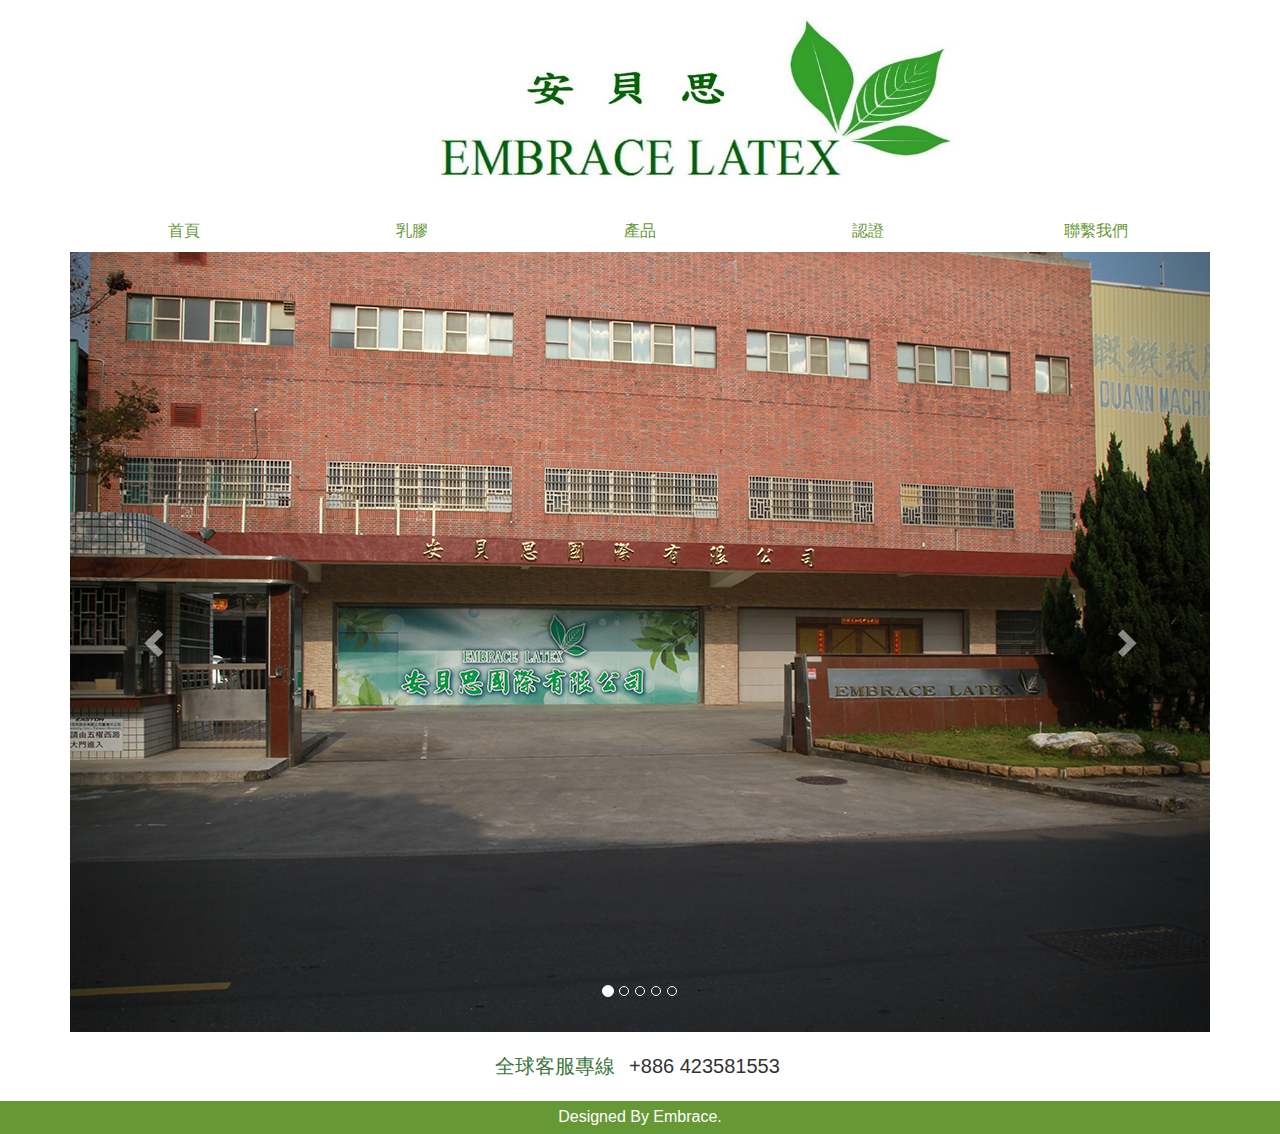
<file: index.html>
<!DOCTYPE html>
<html lang="zh-Hant-TW">
<head>
  <meta charset="utf-8">
  <meta http-equiv="X-UA-Compatible" content="IE=edge">
  <meta name="viewport" content="width=device-width, initial-scale=1">
  <meta keyword="Embrace Latex 安貝思">
  <meta description="Embrace Latex 安貝思">
  <meta author="趙承瑋 Piece Chao">
  <title>安貝思</title>
  <link href="css/bootstrap.min.css" rel="stylesheet">
  <!--[if lt IE 9]>
    <script src="https://oss.maxcdn.com/html5shiv/3.7.2/html5shiv.min.js"></script>
    <script src="https://oss.maxcdn.com/respond/1.4.2/respond.min.js"></script>
  <![endif]-->
	<link rel="stylesheet" href="css/bootstrap.css">
	<link rel="stylesheet" href="css/bootstrap-theme.min.css">
	<link rel="stylesheet" href="css/app.css">
</head>
<body>
<main class="main">
<div class="container" id="container">

<div class="visible-xs" style="padding: 30px;"></div>
  <div class="col-xs-12 text-center hidden-xs">
    <img class="" src="images/logo.jpg" alt="" style="width:50%; height:50%; position:inherit; left:55px;">
  </div>
  <div class="clearfix"></div>

  <nav class="navbar navbar-default navbar-fixed-top visible-xs">
    <div class="container-fluid">
      <!-- Brand and toggle get grouped for better mobile display -->
      <div class="navbar-header text-center">
        <button type="button" class="navbar-toggle collapsed" data-toggle="collapse" data-target="#bs-example-navbar-collapse-1" style="float:left; margin: 15px 8px;">
          <span class="sr-only">Toggle navigation</span>
          <span class="icon-bar"></span>
          <span class="icon-bar"></span>
          <span class="icon-bar"></span>
        </button>
        <a class="navbar-brand" href="" class="navs" style="width:60%; padding:0; margin:auto;">
          <img src="images/logo.png" style="width:150px; float:right;">
        </a>
      </div>

      <!-- Collect the nav links, forms, and other content for toggling -->
      <div class="collapse navbar-collapse" id="bs-example-navbar-collapse-1">
        <ul class="nav navbar-nav">
          <li><a href="index.html" class="nav-color navs">首頁</a></li>
          <li><a href="emulsion.html" class="nav-color navs" >乳膠</a></li>
          <li><a href="products.html" class="nav-color navs" >產品</a></li>
          <li><a href="authen.html" class="nav-color navs" >認證</a></li>
          <li><a href="contact.html" class="nav-color navs" >聯繫我們</a></li>
        </ul>
      </div><!-- /.navbar-collapse -->
    </div><!-- /.container-fluid -->
  </nav>

  <nav class="hidden-xs">
    <ul class="nav nav-justified">
      <li><a href="index.html" class="nav-color">首頁</a></li>
      <li><a href="emulsion.html" class="nav-color" >乳膠</a></li>
      <li><a href="products.html" class="nav-color" >產品</a></li>
      <li><a href="authen.html" class="nav-color" >認證</a></li>
      <li><a href="contact.html" class="nav-color" >聯繫我們</a></li>
    </ul>
  </nav>

<div id="carousel-example-generic" class="carousel slide" data-ride="carousel">
  <!-- Indicators -->
  <ol class="carousel-indicators">
    <li data-target="#carousel-example-generic" data-slide-to="0" class="active"></li>
    <li data-target="#carousel-example-generic" data-slide-to="1"></li>
    <li data-target="#carousel-example-generic" data-slide-to="2"></li>
    <li data-target="#carousel-example-generic" data-slide-to="3"></li>
    <li data-target="#carousel-example-generic" data-slide-to="4"></li>
  </ol>

  <!-- Wrapper for slides -->
  <div class="carousel-inner" role="listbox">
    <div class="item active">
      <img src="images/index_1.jpg" alt="">
      <div class="carousel-caption">
      </div>
    </div>
    <div class="item">
      <img src="images/index_2.jpg" alt="">
      <div class="carousel-caption">
      </div>
    </div>
    <div class="item">
      <img src="images/index_3.jpg" alt="">
      <div class="carousel-caption">
      </div>
    </div>
    <div class="item">
      <img src="images/index_4.jpg" alt="">
      <div class="carousel-caption">
      </div>
    </div>
    <div class="item">
      <img src="images/index_5.jpg" alt="">
      <div class="carousel-caption">
      </div>
    </div>
  </div>

  <!-- Controls -->
  <a class="left carousel-control" href="#carousel-example-generic" role="button" data-slide="prev">
    <span class="glyphicon glyphicon-chevron-left" aria-hidden="true"></span>
    <span class="sr-only">Previous</span>
  </a>
  <a class="right carousel-control" href="#carousel-example-generic" role="button" data-slide="next">
    <span class="glyphicon glyphicon-chevron-right" aria-hidden="true"></span>
    <span class="sr-only">Next</span>
  </a>
</div>

<section class="text-center" style="margin:20px 0;">
	<ul class="list-inline">
		<li><p class="text-success" style="margin: 0; font-size: 20px;">全球客服專線</p></li>
		<li><p style="margin: 0; font-size: 20px;">+886 423581553</p></li>
	</ul>
</section>

</main>
</div>
<footer>
	<p class="text-center" style="color:white; margin:5px 0;" >Designed By Embrace.</p>
</footer>
<script src="js/jquery.min.js"></script>
<!-- Add mousewheel plugin (this is optional) -->
<script type="text/javascript" src="js/jquery.mousewheel-3.0.6.pack.js"></script>

<!-- Add fancyBox -->
<link rel="stylesheet" href="css/jquery.fancybox.css?v=2.1.5" type="text/css" media="screen" />
<script type="text/javascript" src="js/jquery.fancybox.pack.js?v=2.1.5"></script>

<!-- Optionally add helpers - button, thumbnail and/or media -->
<link rel="stylesheet" href="css/jquery.fancybox-buttons.css?v=1.0.5" type="text/css" media="screen" />
<script type="text/javascript" src="js/jquery.fancybox-buttons.js?v=1.0.5"></script>
<script type="text/javascript" src="js/jquery.fancybox-media.js?v=1.0.6"></script>

<link rel="stylesheet" href="css/jquery.fancybox-thumbs.css?v=1.0.7" type="text/css" media="screen" />
<script type="text/javascript" src="js/jquery.fancybox-thumbs.js?v=1.0.7"></script>
<script src="js/bootstrap.min.js"></script>
<!-- 讓網頁無內容也可以知道最大高度 -->
<script type="text/javascript">
document.getElementById('container').style.minHeight=window.innerHeight+"px";
</script>
</body>
</html>
</file>
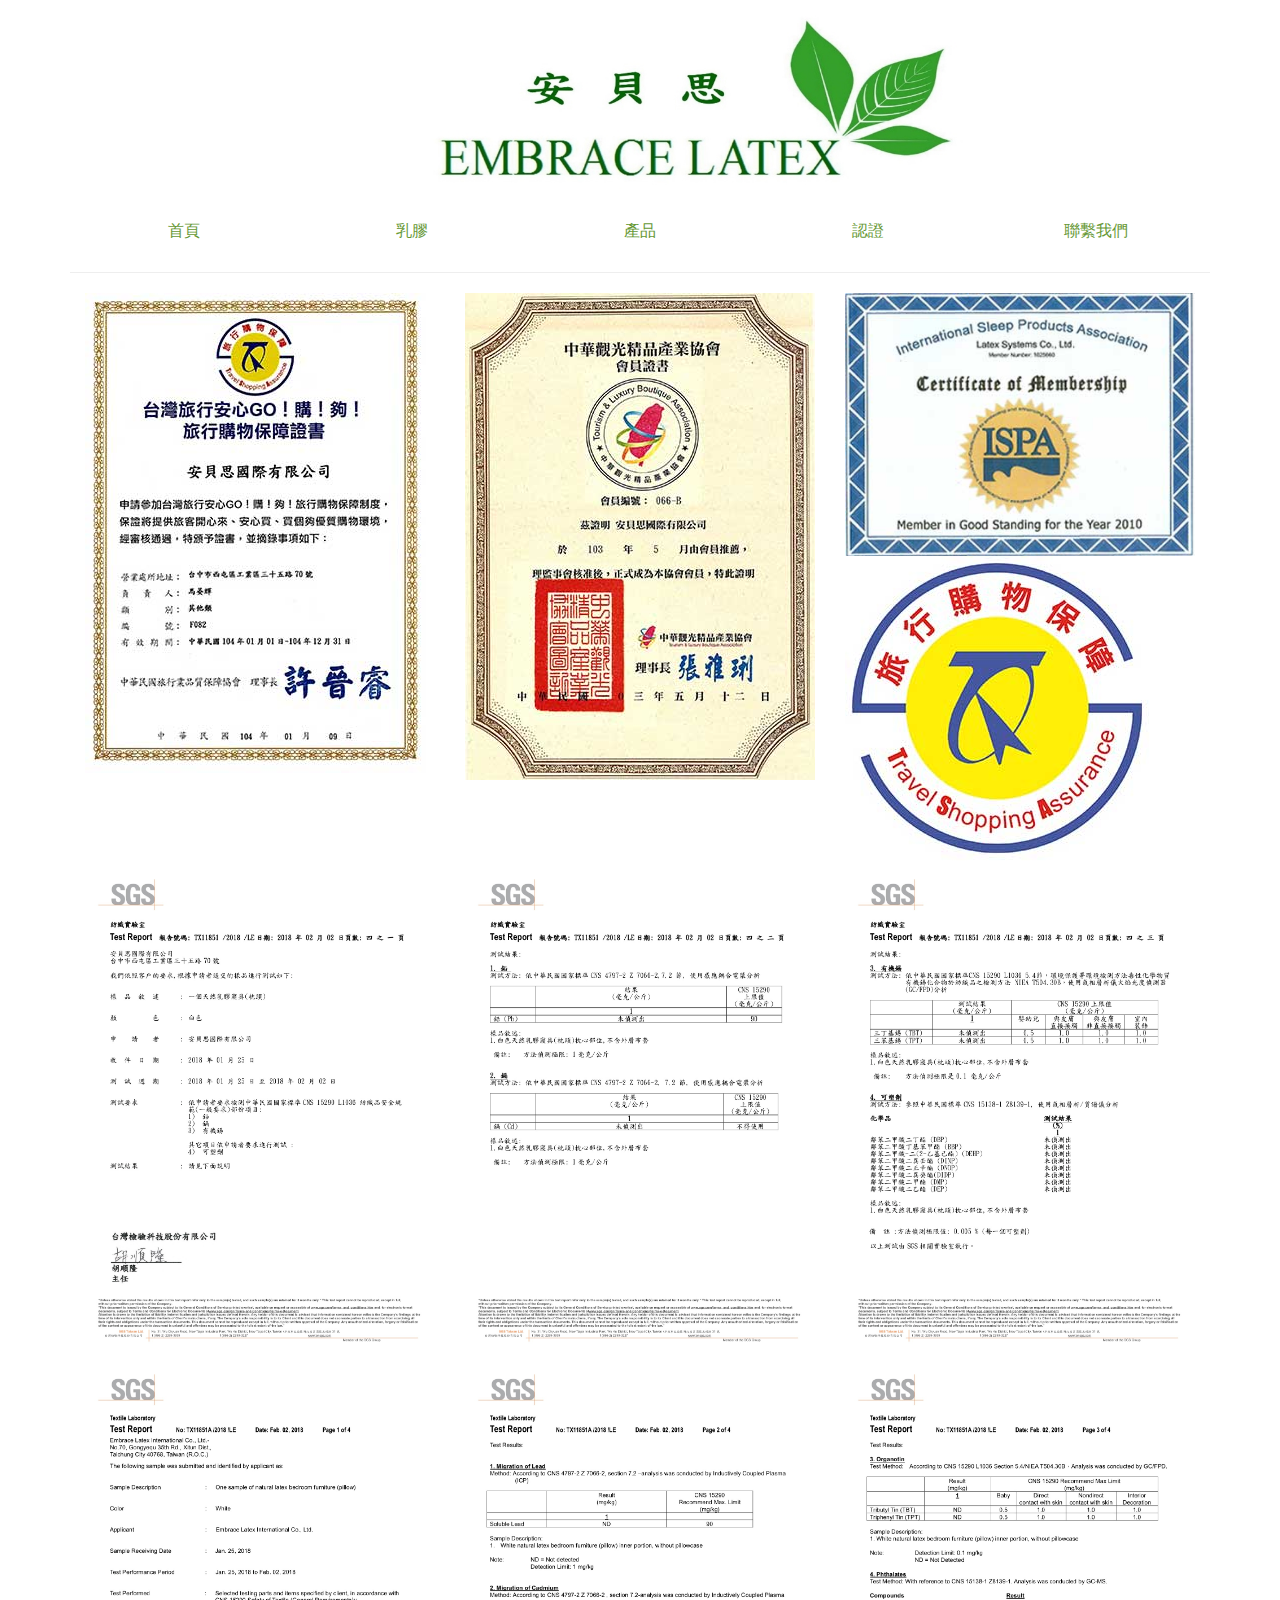
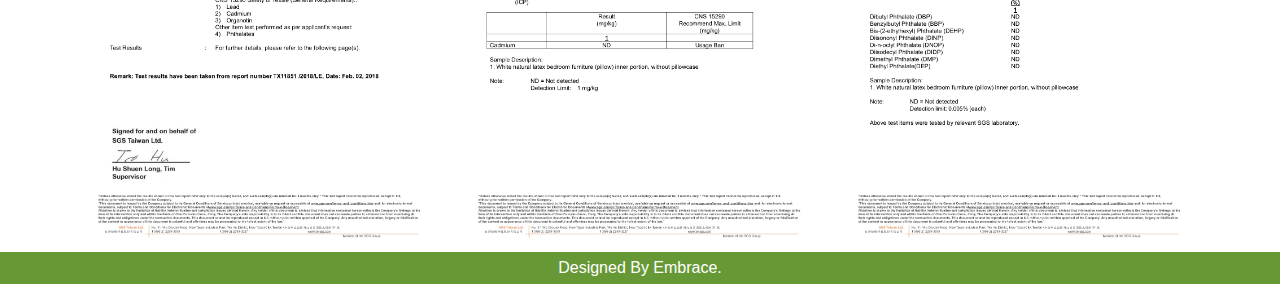
<file: authen.html>
<!DOCTYPE html>
<html lang="zh-Hant-TW">
<head>
  <meta charset="utf-8">
  <meta http-equiv="X-UA-Compatible" content="IE=edge">
  <meta name="viewport" content="width=device-width, initial-scale=1">
  <meta keyword="Embrace Latex 安貝思">
  <meta description="Embrace Latex 安貝思">
  <meta author="趙承瑋 Piece Chao">
  <title>認證 - 安貝思</title>
  <link href="css/bootstrap.min.css" rel="stylesheet">
  <!--[if lt IE 9]>
    <script src="https://oss.maxcdn.com/html5shiv/3.7.2/html5shiv.min.js"></script>
    <script src="https://oss.maxcdn.com/respond/1.4.2/respond.min.js"></script>
  <![endif]-->
	<link rel="stylesheet" href="css/bootstrap.css">
	<link rel="stylesheet" href="css/bootstrap-theme.min.css">
	<link rel="stylesheet" href="css/app.css">
</head>
<body>
<main class="main">
<div class="container">

<div class="visible-xs" style="padding: 30px;"></div>
	<div class="col-xs-12 text-center hidden-xs">
  	<img class="" src="images/logo.jpg" alt="" style="width:50%; height:50%; position:inherit; left:55px;">
	</div>
	<div class="clearfix"></div>

	<nav class="navbar navbar-default navbar-fixed-top visible-xs">
	  <div class="container-fluid">
	    <!-- Brand and toggle get grouped for better mobile display -->
	    <div class="navbar-header text-center">
	      <button type="button" class="navbar-toggle collapsed" data-toggle="collapse" data-target="#bs-example-navbar-collapse-1" style="float:left; margin: 15px 8px;">
	        <span class="sr-only">Toggle navigation</span>
	        <span class="icon-bar"></span>
	        <span class="icon-bar"></span>
	        <span class="icon-bar"></span>
	      </button>
	      <a class="navbar-brand" href="" class="navs" style="width:60%; padding:0; margin:auto;">
		      <img src="images/logo.png" style="width:150px; float:right;">
	      </a>
	    </div>

	    <!-- Collect the nav links, forms, and other content for toggling -->
	    <div class="collapse navbar-collapse" id="bs-example-navbar-collapse-1">
	      <ul class="nav navbar-nav">
	        <li><a href="index.html" class="nav-color navs">首頁</a></li>
			<li><a href="emulsion.html" class="nav-color navs" >乳膠</a></li>
			<li><a href="products.html" class="nav-color navs" >產品</a></li>
			<li><a href="authen.html" class="nav-color navs" >認證</a></li>
			<li><a href="contact.html" class="nav-color navs" >聯繫我們</a></li>
	      </ul>
	    </div><!-- /.navbar-collapse -->
	  </div><!-- /.container-fluid -->
	</nav>

	<nav class="hidden-xs">
		<ul class="nav nav-justified">
			<li><a href="index.html" class="nav-color">首頁</a></li>
			<li><a href="emulsion.html" class="nav-color" >乳膠</a></li>
			<li><a href="products.html" class="nav-color" >產品</a></li>
			<li><a href="authen.html" class="nav-color" >認證</a></li>
			<li><a href="contact.html" class="nav-color" >聯繫我們</a></li>
		</ul>
	</nav>

<section style="margin:20px 0;" class="text-center">
	<hr>
	<!-- <div class="col-xs-12 col-sm-6 col-md-4"><img src="images/auth01.jpg" alt="" class="img-responsive"></div>
	<div class="col-xs-12 col-sm-6 col-md-4"><img src="images/auth02.jpg" alt="" class="img-responsive"></div>
	<div class="visible-sm clearfix"></div><br class="visible-sm">
	<div class="col-xs-12 col-sm-6 col-md-4"><img src="images/auth03.jpg" alt="" class="img-responsive"></div>
	<div class="visible-md clearfix"></div><br class="visible-md">
	<div class="col-xs-12 col-sm-6 col-md-4"><img src="images/auth04.jpg" alt="" class="img-responsive"></div>
	<div class="visible-sm clearfix"></div><br class="visible-sm">
	<div class="col-xs-12 col-sm-6 col-md-4"><img src="images/auth05.jpg" alt="" class="img-responsive"></div>
	<div class="col-xs-12 col-sm-6 col-md-4"><img src="images/auth06.jpg" alt="" class="img-responsive"></div>
	<div class="visible-md clearfix"></div><br class="visible-md"> -->
	<div class="col-xs-12 col-sm-6 col-md-4 hidden-xs"><img src="images/auth01.jpg" alt="" class="img-responsive"></div>
	<div class="col-xs-12 col-sm-6 col-md-4 hidden-xs"><img src="images/auth04.jpg" alt="" class="img-responsive"></div>
	<div class="col-xs-12 col-sm-6 col-md-4 hidden-xs"><img src="images/auth05.jpg" alt="" class="img-responsive"></div>
	<div class="visible-sm clearfix"></div><br class="visible-sm">
	<div class="col-xs-12 col-sm-6 col-md-4 hidden-xs"><img src="images/auth06.jpg" alt="" class="img-responsive"></div>
	<div class="visible-md clearfix"></div><br class="visible-md">

	<div class="col-xs-12 col-sm-6 col-md-4 visible-xs"><img src="images/auth01.jpg" alt="" class="img-responsive" style="width: 100%"></div>
	<div class="col-xs-12 col-sm-6 col-md-4 visible-xs"><img src="images/auth04.jpg" alt="" class="img-responsive" style="width: 100%"></div>
	<div class="col-xs-12 col-sm-6 col-md-4 visible-xs"><img src="images/auth05.jpg" alt="" class="img-responsive" style="width: 100%"></div>
	<div class="col-xs-12 col-sm-6 col-md-4 visible-xs"><img src="images/auth06.jpg" alt="" class="img-responsive" style="width: 100%"></div>
	
	<div class="col-xs-12 col-sm-6 col-md-4"><img src="images/authen1.jpg" alt="" class="img-responsive"></div>
	<div class="col-xs-12 col-sm-6 col-md-4"><img src="images/authen2.jpg" alt="" class="img-responsive"></div>
	<div class="col-xs-12 col-sm-6 col-md-4"><img src="images/authen3.jpg" alt="" class="img-responsive"></div>
	<div class="col-xs-12 col-sm-6 col-md-4"><img src="images/authen4.jpg" alt="" class="img-responsive"></div>
	<div class="col-xs-12 col-sm-6 col-md-4"><img src="images/authen5.jpg" alt="" class="img-responsive"></div>
	<div class="col-xs-12 col-sm-6 col-md-4"><img src="images/authen6.jpg" alt="" class="img-responsive"></div>
</section>

</main>
</div>
<footer>
	<p class="text-center" style="color:white; margin:5px 0;" >Designed By Embrace.</p>
</footer>
<script src="js/jquery.min.js"></script>
<!-- Add mousewheel plugin (this is optional) -->
<script type="text/javascript" src="js/jquery.mousewheel-3.0.6.pack.js"></script>

<!-- Add fancyBox -->
<link rel="stylesheet" href="css/jquery.fancybox.css?v=2.1.5" type="text/css" media="screen" />
<script type="text/javascript" src="js/jquery.fancybox.pack.js?v=2.1.5"></script>

<!-- Optionally add helpers - button, thumbnail and/or media -->
<link rel="stylesheet" href="css/jquery.fancybox-buttons.css?v=1.0.5" type="text/css" media="screen" />
<script type="text/javascript" src="js/jquery.fancybox-buttons.js?v=1.0.5"></script>
<script type="text/javascript" src="js/jquery.fancybox-media.js?v=1.0.6"></script>

<link rel="stylesheet" href="css/jquery.fancybox-thumbs.css?v=1.0.7" type="text/css" media="screen" />
<script type="text/javascript" src="js/jquery.fancybox-thumbs.js?v=1.0.7"></script>
<script src="js/bootstrap.min.js"></script>
</body>
</html>
</file>
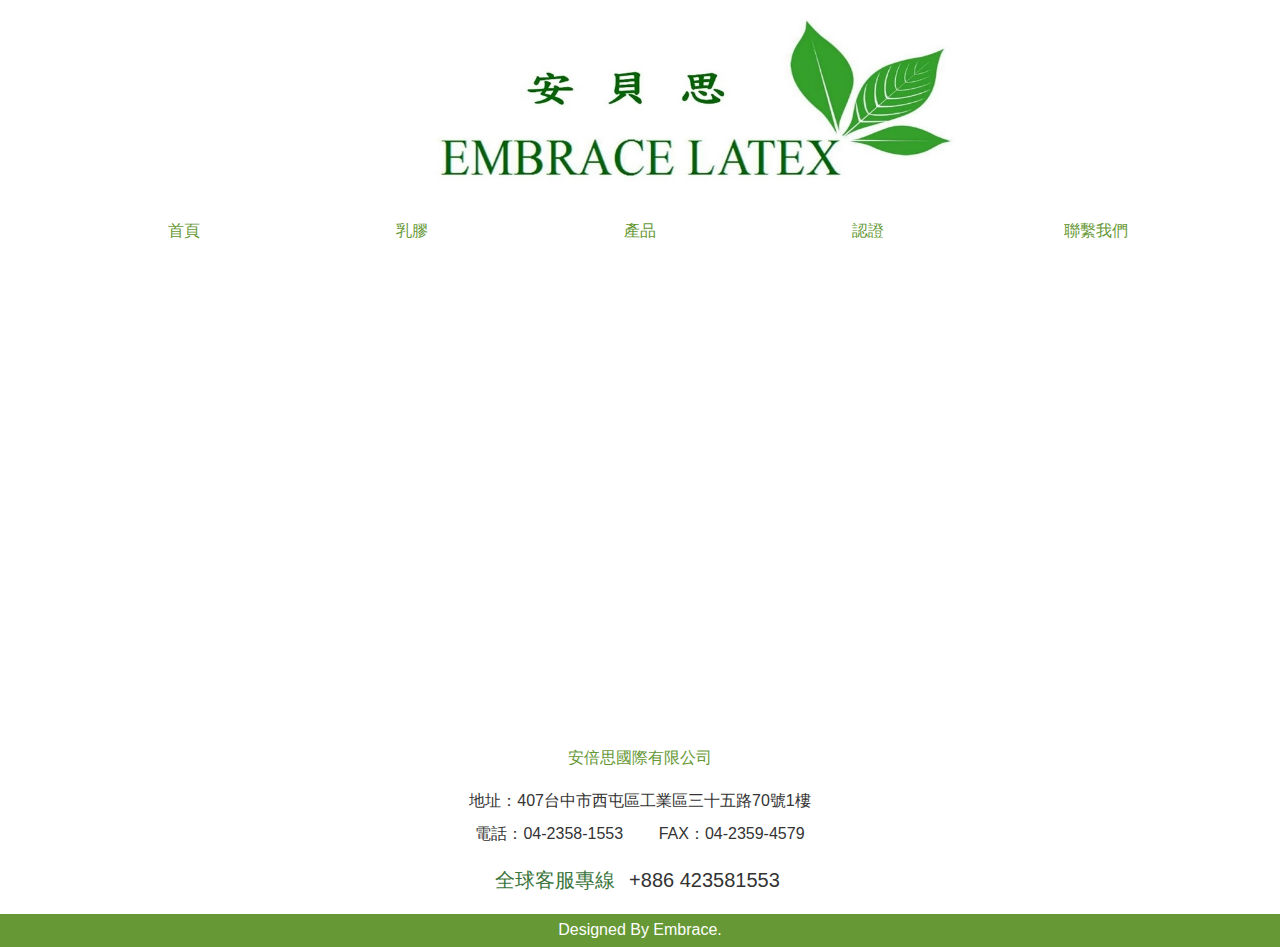
<file: contact.html>
<!DOCTYPE html>
<html lang="zh-Hant-TW">
<head>
  <meta charset="utf-8">
  <meta http-equiv="X-UA-Compatible" content="IE=edge">
  <meta name="viewport" content="width=device-width, initial-scale=1">
  <meta keyword="Embrace Latex 安貝思">
  <meta description="Embrace Latex 安貝思">
  <meta author="趙承瑋 Piece Chao">
  <title>聯繫我們 - 安貝思</title>
  <link href="css/bootstrap.min.css" rel="stylesheet">
  <!--[if lt IE 9]>
    <script src="https://oss.maxcdn.com/html5shiv/3.7.2/html5shiv.min.js"></script>
    <script src="https://oss.maxcdn.com/respond/1.4.2/respond.min.js"></script>
  <![endif]-->
	<link rel="stylesheet" href="css/bootstrap.css">
	<link rel="stylesheet" href="css/bootstrap-theme.min.css">
	<link rel="stylesheet" href="css/app.css">
</head>
<body>
<main class="main">
<div class="container">

<div class="visible-xs" style="padding: 30px;"></div>
	<div class="col-xs-12 text-center hidden-xs">
  	<img class="" src="images/logo.jpg" alt="" style="width:50%; height:50%; position:inherit; left:55px;">
	</div>
	<div class="clearfix"></div>

	<nav class="navbar navbar-default navbar-fixed-top visible-xs">
	  <div class="container-fluid">
	    <!-- Brand and toggle get grouped for better mobile display -->
	    <div class="navbar-header text-center">
	      <button type="button" class="navbar-toggle collapsed" data-toggle="collapse" data-target="#bs-example-navbar-collapse-1" style="float:left; margin: 15px 8px;">
	        <span class="sr-only">Toggle navigation</span>
	        <span class="icon-bar"></span>
	        <span class="icon-bar"></span>
	        <span class="icon-bar"></span>
	      </button>
	      <a class="navbar-brand" href="" class="navs" style="width:60%; padding:0; margin:auto;">
		      <img src="images/logo.png" style="width:150px; float:right;">
	      </a>
	    </div>

	    <!-- Collect the nav links, forms, and other content for toggling -->
	    <div class="collapse navbar-collapse" id="bs-example-navbar-collapse-1">
	      <ul class="nav navbar-nav">
	        <li><a href="index.html" class="nav-color navs">首頁</a></li>
					<li><a href="emulsion.html" class="nav-color navs" >乳膠</a></li>
					<li><a href="products.html" class="nav-color navs" >產品</a></li>
					<li><a href="authen.html" class="nav-color navs" >認證</a></li>
					<li><a href="contact.html" class="nav-color navs" >聯繫我們</a></li>
	      </ul>
	    </div><!-- /.navbar-collapse -->
	  </div><!-- /.container-fluid -->
	</nav>

	<nav class="hidden-xs">
		<ul class="nav nav-justified">
			<li><a href="index.html" class="nav-color">首頁</a></li>
			<li><a href="emulsion.html" class="nav-color" >乳膠</a></li>
			<li><a href="products.html" class="nav-color" >產品</a></li>
			<li><a href="authen.html" class="nav-color" >認證</a></li>
			<li><a href="contact.html" class="nav-color" >聯繫我們</a></li>
		</ul>
	</nav>

<section style="margin:20px 0;">
<iframe src="https://www.google.com/maps/embed?pb=!1m14!1m8!1m3!1d3640.1623362839478!2d120.59012!3d24.1660389!3m2!1i1024!2i768!4f13.1!3m3!1m2!1s0x34693e3940d6828d%3A0xecf006b546ad4aa1!2zNDA35Y-w5Lit5biC6KW_5bGv5Y2A5bel5qWt5Y2A5LiJ5Y2B5LqU6LevNzDomZ8!5e0!3m2!1szh-TW!2stw!4v1426169989412" width="100%" height="450" frameborder="0" style="border:0"></iframe>

<p class="text-center nav-color" style="margin: 20px 0;">安倍思國際有限公司</p>
<p class="text-center">地址：407台中市西屯區工業區三十五路70號1樓</p>
<p class="text-center">電話：04-2358-1553&nbsp;&nbsp;&nbsp;&nbsp;&nbsp;&nbsp;&nbsp;&nbsp;FAX：04-2359-4579</p>
</section>
<section class="text-center" style="margin:20px 0;">
	<ul class="list-inline">
		<li><p class="text-success" style="margin: 0; font-size: 20px;">全球客服專線</p></li>
		<li><p style="margin: 0; font-size: 20px;">+886 423581553</p></li>
	</ul>
</section>


</main>
</div>
<footer>
	<p class="text-center" style="color:white; margin:5px 0;" >Designed By Embrace.</p>
</footer>
<script src="js/jquery.min.js"></script>
<!-- Add mousewheel plugin (this is optional) -->
<script type="text/javascript" src="js/jquery.mousewheel-3.0.6.pack.js"></script>

<!-- Add fancyBox -->
<link rel="stylesheet" href="css/jquery.fancybox.css?v=2.1.5" type="text/css" media="screen" />
<script type="text/javascript" src="js/jquery.fancybox.pack.js?v=2.1.5"></script>

<!-- Optionally add helpers - button, thumbnail and/or media -->
<link rel="stylesheet" href="css/jquery.fancybox-buttons.css?v=1.0.5" type="text/css" media="screen" />
<script type="text/javascript" src="js/jquery.fancybox-buttons.js?v=1.0.5"></script>
<script type="text/javascript" src="js/jquery.fancybox-media.js?v=1.0.6"></script>

<link rel="stylesheet" href="css/jquery.fancybox-thumbs.css?v=1.0.7" type="text/css" media="screen" />
<script type="text/javascript" src="js/jquery.fancybox-thumbs.js?v=1.0.7"></script>
<script src="js/bootstrap.min.js"></script>
</body>
</html>
</file>
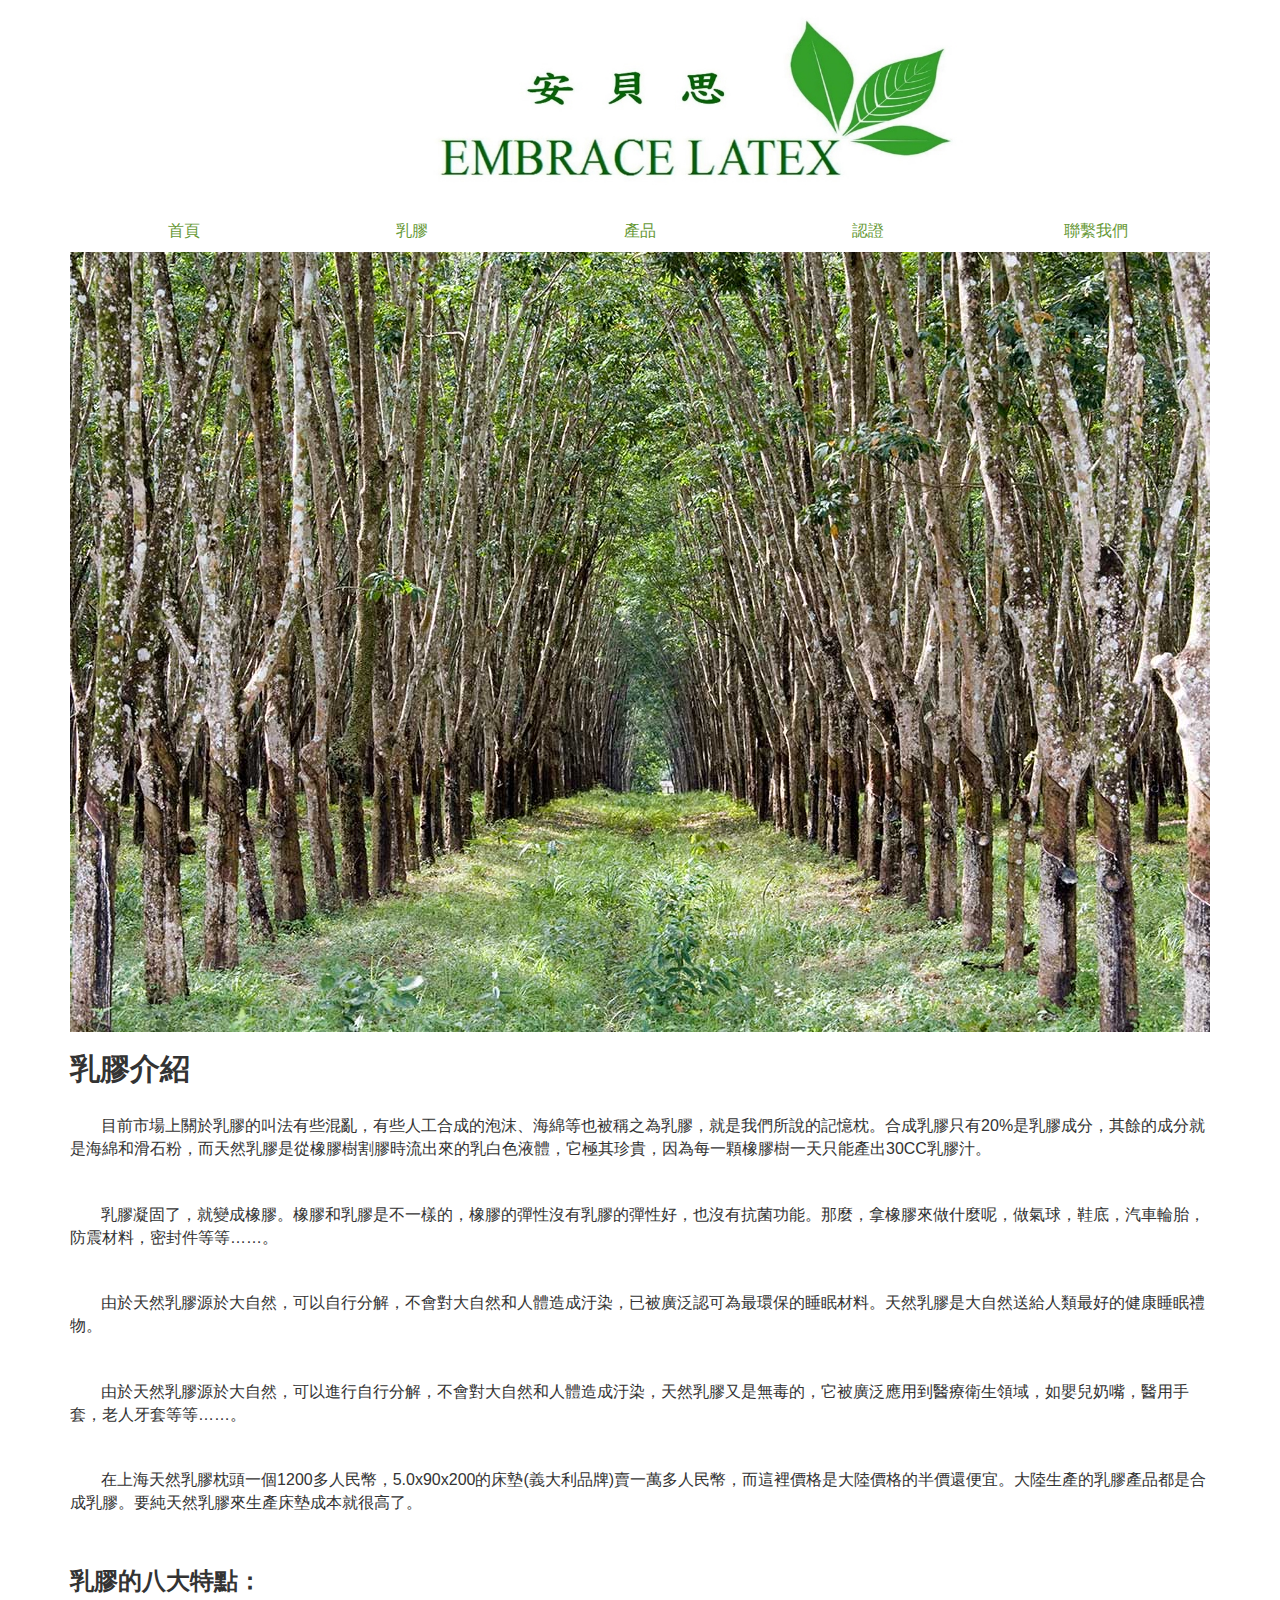
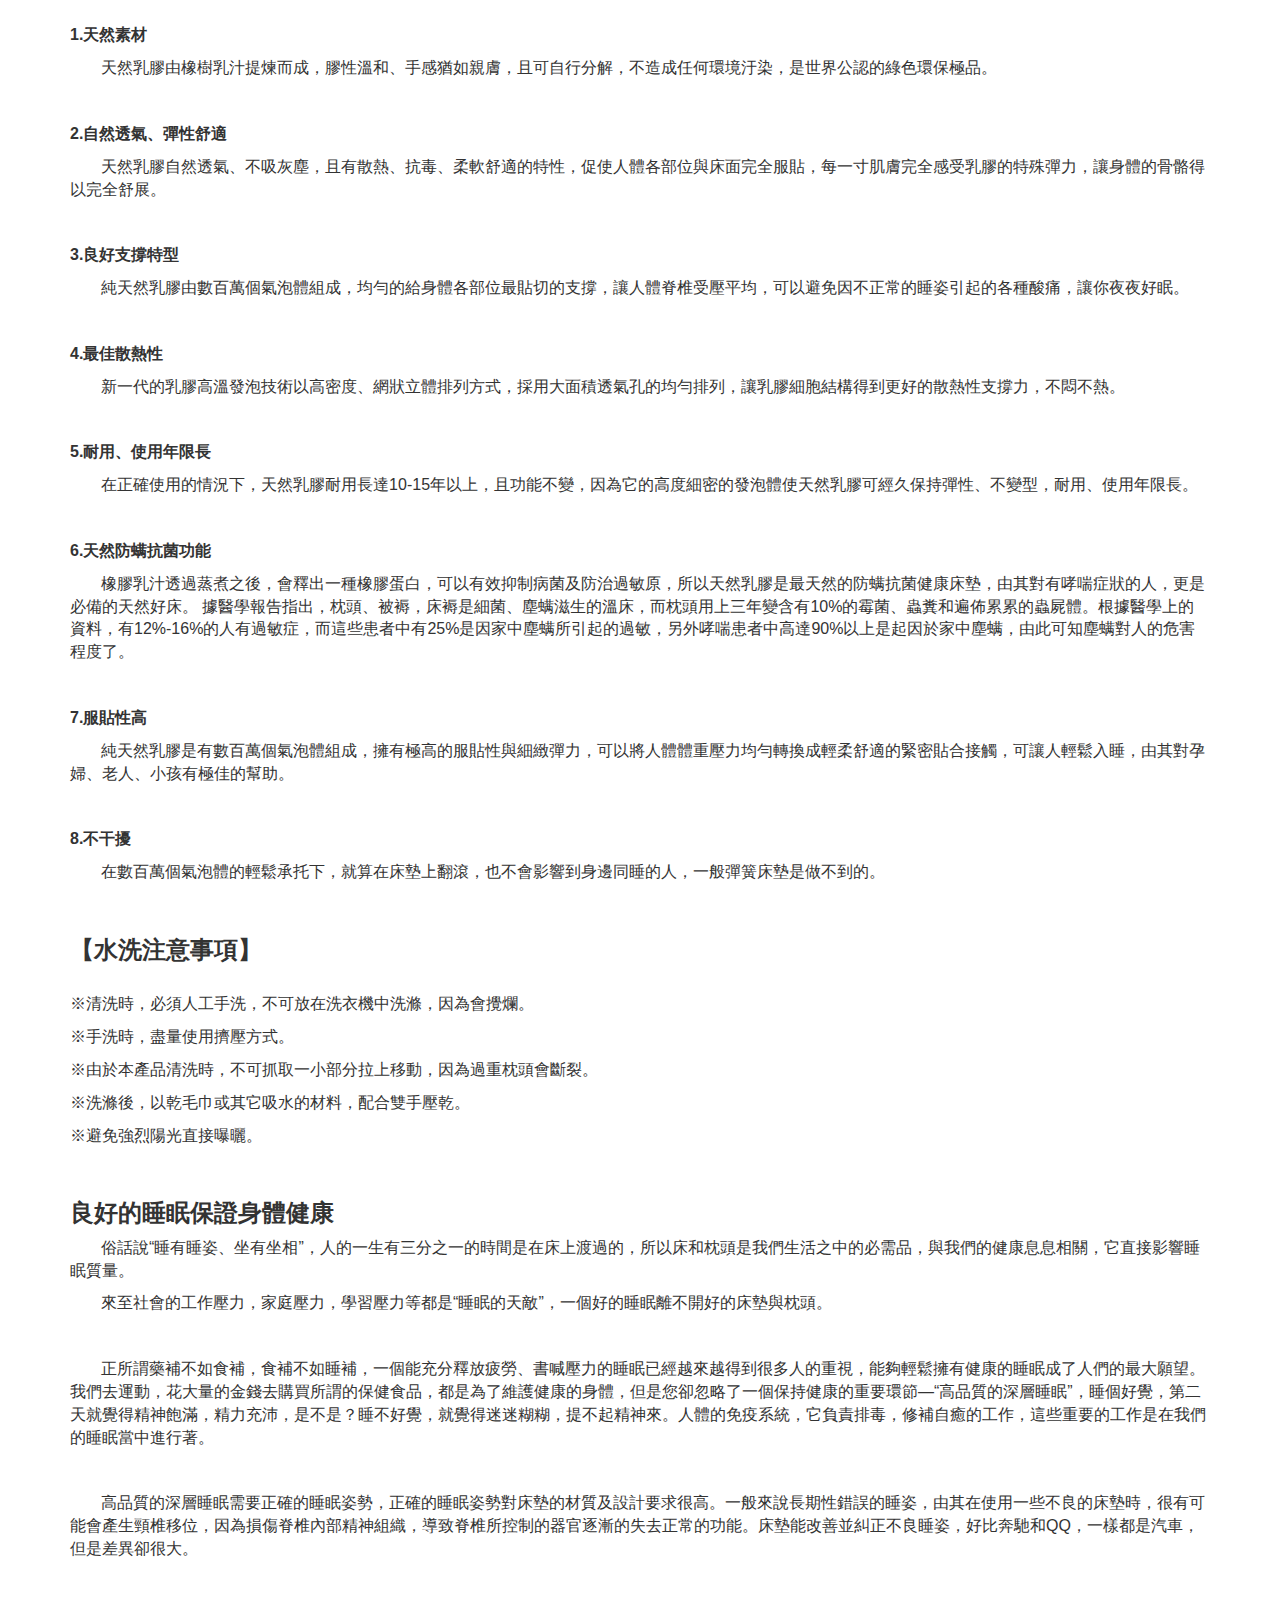
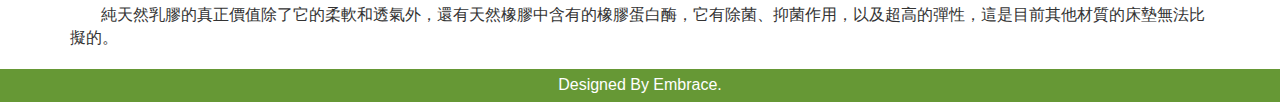
<file: emulsion.html>
<!DOCTYPE html>
<html lang="zh-Hant-TW">
<head>
  <meta charset="utf-8">
  <meta http-equiv="X-UA-Compatible" content="IE=edge">
  <meta name="viewport" content="width=device-width, initial-scale=1">
  <meta keyword="Embrace Latex 安貝思">
  <meta description="Embrace Latex 安貝思">
  <meta author="趙承瑋 Piece Chao">
  <title>乳膠 - 安貝思</title>
  <link href="css/bootstrap.min.css" rel="stylesheet">
  <!--[if lt IE 9]>
    <script src="https://oss.maxcdn.com/html5shiv/3.7.2/html5shiv.min.js"></script>
    <script src="https://oss.maxcdn.com/respond/1.4.2/respond.min.js"></script>
  <![endif]-->
	<link rel="stylesheet" href="css/bootstrap.css">
	<link rel="stylesheet" href="css/bootstrap-theme.min.css">
	<link rel="stylesheet" href="css/app.css">
</head>
<body>
<main class="main">
<div class="container">

<div class="visible-xs" style="padding: 30px;"></div>
	<div class="col-xs-12 text-center hidden-xs">
  	<img class="" src="images/logo.jpg" alt="" style="width:50%; height:50%; position:inherit; left:55px;">
	</div>
	<div class="clearfix"></div>

	<nav class="navbar navbar-default navbar-fixed-top visible-xs">
	  <div class="container-fluid">
	    <!-- Brand and toggle get grouped for better mobile display -->
	    <div class="navbar-header text-center">
	      <button type="button" class="navbar-toggle collapsed" data-toggle="collapse" data-target="#bs-example-navbar-collapse-1" style="float:left; margin: 15px 8px;">
	        <span class="sr-only">Toggle navigation</span>
	        <span class="icon-bar"></span>
	        <span class="icon-bar"></span>
	        <span class="icon-bar"></span>
	      </button>
	      <a class="navbar-brand" href="" class="navs" style="width:60%; padding:0; margin:auto;">
		      <img src="images/logo.png" style="width:150px; float:right;">
	      </a>
	    </div>

	    <!-- Collect the nav links, forms, and other content for toggling -->
	    <div class="collapse navbar-collapse" id="bs-example-navbar-collapse-1">
	      <ul class="nav navbar-nav">
	        <li><a href="index.html" class="nav-color navs">首頁</a></li>
					<li><a href="emulsion.html" class="nav-color navs" >乳膠</a></li>
					<li><a href="products.html" class="nav-color navs" >產品</a></li>
					<li><a href="authen.html" class="nav-color navs" >認證</a></li>
					<li><a href="contact.html" class="nav-color navs" >聯繫我們</a></li>
	      </ul>
	    </div><!-- /.navbar-collapse -->
	  </div><!-- /.container-fluid -->
	</nav>

	<nav class="hidden-xs">
		<ul class="nav nav-justified">
			<li><a href="index.html" class="nav-color">首頁</a></li>
			<li><a href="emulsion.html" class="nav-color" >乳膠</a></li>
			<li><a href="products.html" class="nav-color" >產品</a></li>
			<li><a href="authen.html" class="nav-color" >認證</a></li>
			<li><a href="contact.html" class="nav-color" >聯繫我們</a></li>
		</ul>
	</nav>
	
	<img src="images/emulsion.jpg" alt="" class="img-responsive">

<section style="margin:20px 0;">

<h2><strong>乳膠介紹</strong></h2>
<br>
<p>&nbsp;&nbsp;&nbsp;&nbsp;&nbsp;&nbsp; 目前市場上關於乳膠的叫法有些混亂，有些人工合成的泡沫、海綿等也被稱之為乳膠，就是我們所說的記憶枕。合成乳膠只有20%是乳膠成分，其餘的成分就是海綿和滑石粉，而天然乳膠是從橡膠樹割膠時流出來的乳白色液體，它極其珍貴，因為每一顆橡膠樹一天只能產出30CC乳膠汁。</p>
<p>&nbsp;</p>
<p>&nbsp;&nbsp;&nbsp;&nbsp;&nbsp;&nbsp; 乳膠凝固了，就變成橡膠。橡膠和乳膠是不一樣的，橡膠的彈性沒有乳膠的彈性好，也沒有抗菌功能。那麼，拿橡膠來做什麼呢，做氣球，鞋底，汽車輪胎，防震材料，密封件等等&hellip;&hellip;。</p>
<p>&nbsp;</p>
<p>&nbsp;&nbsp;&nbsp;&nbsp;&nbsp;&nbsp; 由於天然乳膠源於大自然，可以自行分解，不會對大自然和人體造成汙染，已被廣泛認可為最環保的睡眠材料。天然乳膠是大自然送給人類最好的健康睡眠禮物。</p>
<p>&nbsp;</p>
<p>&nbsp;&nbsp;&nbsp;&nbsp;&nbsp;&nbsp; 由於天然乳膠源於大自然，可以進行自行分解，不會對大自然和人體造成汙染，天然乳膠又是無毒的，它被廣泛應用到醫療衛生領域，如嬰兒奶嘴，醫用手套，老人牙套等等&hellip;&hellip;。</p>
<p>&nbsp;</p>
<p>&nbsp;&nbsp;&nbsp;&nbsp;&nbsp;&nbsp; 在上海天然乳膠枕頭一個1200多人民幣，5.0x90x200的床墊(義大利品牌)賣一萬多人民幣，而這裡價格是大陸價格的半價還便宜。大陸生產的乳膠產品都是合成乳膠。要純天然乳膠來生產床墊成本就很高了。</p>
<p>&nbsp;</p>
<h3><strong>乳膠的八大特點：</strong></h3>
<br>
<p><strong>1.</strong><strong>天然素材</strong></p>
<p>&nbsp;&nbsp;&nbsp;&nbsp;&nbsp;&nbsp; 天然乳膠由橡樹乳汁提煉而成，膠性溫和、手感猶如親膚，且可自行分解，不造成任何環境汙染，是世界公認的綠色環保極品。</p>
<p>&nbsp;</p>
<p><strong>2.</strong><strong>自然透氣、彈性舒適</strong></p>
<p>&nbsp;&nbsp;&nbsp;&nbsp;&nbsp;&nbsp; 天然乳膠自然透氣、不吸灰塵，且有散熱、抗毒、柔軟舒適的特性，促使人體各部位與床面完全服貼，每一寸肌膚完全感受乳膠的特殊彈力，讓身體的骨骼得以完全舒展。</p>
<p>&nbsp;</p>
<p><strong>3.</strong><strong>良好支撐特型</strong></p>
<p>&nbsp;&nbsp;&nbsp;&nbsp;&nbsp;&nbsp; 純天然乳膠由數百萬個氣泡體組成，均勻的給身體各部位最貼切的支撐，讓人體脊椎受壓平均，可以避免因不正常的睡姿引起的各種酸痛，讓你夜夜好眠。</p>
<p>&nbsp;</p>
<p><strong>4.</strong><strong>最佳散熱性</strong></p>
<p>&nbsp;&nbsp;&nbsp;&nbsp;&nbsp;&nbsp; 新一代的乳膠高溫發泡技術以高密度、網狀立體排列方式，採用大面積透氣孔的均勻排列，讓乳膠細胞結構得到更好的散熱性支撐力，不悶不熱。</p>
<p>&nbsp;</p>
<p><strong>5.</strong><strong>耐用、使用年限長</strong></p>
<p>&nbsp;&nbsp;&nbsp;&nbsp;&nbsp;&nbsp; 在正確使用的情況下，天然乳膠耐用長達10-15年以上，且功能不變，因為它的高度細密的發泡體使天然乳膠可經久保持彈性、不變型，耐用、使用年限長。</p>
<p>&nbsp;</p>
<p><strong>6.</strong><strong>天然防螨抗菌功能</strong></p>
<p>&nbsp;&nbsp;&nbsp;&nbsp;&nbsp;&nbsp; 橡膠乳汁透過蒸煮之後，會釋出一種橡膠蛋白，可以有效抑制病菌及防治過敏原，所以天然乳膠是最天然的防螨抗菌健康床墊，由其對有哮喘症狀的人，更是必備的天然好床。 據醫學報告指出，枕頭、被褥，床褥是細菌、塵螨滋生的溫床，而枕頭用上三年變含有10%的霉菌、蟲糞和遍佈累累的蟲屍體。根據醫學上的資料，有12%-16%的人有過敏症，而這些患者中有25%是因家中塵螨所引起的過敏，另外哮喘患者中高達90%以上是起因於家中塵螨，由此可知塵螨對人的危害程度了。</p>
<p>&nbsp;</p>
<p><strong>7.</strong><strong>服貼性高</strong></p>
<p>&nbsp;&nbsp;&nbsp;&nbsp;&nbsp;&nbsp; 純天然乳膠是有數百萬個氣泡體組成，擁有極高的服貼性與細緻彈力，可以將人體體重壓力均勻轉換成輕柔舒適的緊密貼合接觸，可讓人輕鬆入睡，由其對孕婦、老人、小孩有極佳的幫助。</p>
<p>&nbsp;</p>
<p><strong>8.</strong><strong>不干擾</strong></p>
<p>&nbsp;&nbsp;&nbsp;&nbsp;&nbsp;&nbsp; 在數百萬個氣泡體的輕鬆承托下，就算在床墊上翻滾，也不會影響到身邊同睡的人，一般彈簧床墊是做不到的。</p>
<p>&nbsp;</p>
<h3><strong>【水洗注意事項】</strong></h3>
<br>
<p>※清洗時，必須人工手洗，不可放在洗衣機中洗滌，因為會攪爛。</p>
<p>※手洗時，盡量使用擠壓方式。</p>
<p>※由於本產品清洗時，不可抓取一小部分拉上移動，因為過重枕頭會斷裂。</p>
<p>※洗滌後，以乾毛巾或其它吸水的材料，配合雙手壓乾。</p>
<p>※避免強烈陽光直接曝曬。</p>
<p>&nbsp;</p>
<h3><strong>良好的睡眠保證身體健康</strong></h3>
<p>&nbsp;&nbsp;&nbsp;&nbsp;&nbsp;&nbsp; 俗話說&ldquo;睡有睡姿、坐有坐相&rdquo;，人的一生有三分之一的時間是在床上渡過的，所以床和枕頭是我們生活之中的必需品，與我們的健康息息相關，它直接影響睡眠質量。</p>
<p>&nbsp;&nbsp;&nbsp;&nbsp;&nbsp;&nbsp; 來至社會的工作壓力，家庭壓力，學習壓力等都是&ldquo;睡眠的天敵&rdquo;，一個好的睡眠離不開好的床墊與枕頭。</p>
<p>&nbsp;</p>
<p>&nbsp;&nbsp;&nbsp;&nbsp;&nbsp;&nbsp; 正所謂藥補不如食補，食補不如睡補，一個能充分釋放疲勞、書喊壓力的睡眠已經越來越得到很多人的重視，能夠輕鬆擁有健康的睡眠成了人們的最大願望。我們去運動，花大量的金錢去購買所謂的保健食品，都是為了維護健康的身體，但是您卻忽略了一個保持健康的重要環節&mdash;&ldquo;高品質的深層睡眠&rdquo;，睡個好覺，第二天就覺得精神飽滿，精力充沛，是不是？睡不好覺，就覺得迷迷糊糊，提不起精神來。人體的免疫系統，它負責排毒，修補自癒的工作，這些重要的工作是在我們的睡眠當中進行著。</p>
<p>&nbsp;</p>
<p>&nbsp;&nbsp;&nbsp;&nbsp;&nbsp;&nbsp; 高品質的深層睡眠需要正確的睡眠姿勢，正確的睡眠姿勢對床墊的材質及設計要求很高。一般來說長期性錯誤的睡姿，由其在使用一些不良的床墊時，很有可能會產生頸椎移位，因為損傷脊椎內部精神組織，導致脊椎所控制的器官逐漸的失去正常的功能。床墊能改善並糾正不良睡姿，好比奔馳和QQ，一樣都是汽車，但是差異卻很大。</p>
<p>&nbsp;</p>
<p>&nbsp;&nbsp;&nbsp;&nbsp;&nbsp;&nbsp; 純天然乳膠的真正價值除了它的柔軟和透氣外，還有天然橡膠中含有的橡膠蛋白酶，它有除菌、抑菌作用，以及超高的彈性，這是目前其他材質的床墊無法比擬的。</p>


</section>

</main>
</div>
<footer>
	<p class="text-center" style="color:white; margin:5px 0;" >Designed By Embrace.</p>
</footer>
<script src="js/jquery.min.js"></script>
<!-- Add mousewheel plugin (this is optional) -->
<script type="text/javascript" src="js/jquery.mousewheel-3.0.6.pack.js"></script>

<!-- Add fancyBox -->
<link rel="stylesheet" href="css/jquery.fancybox.css?v=2.1.5" type="text/css" media="screen" />
<script type="text/javascript" src="js/jquery.fancybox.pack.js?v=2.1.5"></script>

<!-- Optionally add helpers - button, thumbnail and/or media -->
<link rel="stylesheet" href="css/jquery.fancybox-buttons.css?v=1.0.5" type="text/css" media="screen" />
<script type="text/javascript" src="js/jquery.fancybox-buttons.js?v=1.0.5"></script>
<script type="text/javascript" src="js/jquery.fancybox-media.js?v=1.0.6"></script>

<link rel="stylesheet" href="css/jquery.fancybox-thumbs.css?v=1.0.7" type="text/css" media="screen" />
<script type="text/javascript" src="js/jquery.fancybox-thumbs.js?v=1.0.7"></script>
<script src="js/bootstrap.min.js"></script>
</body>
</html>
</file>
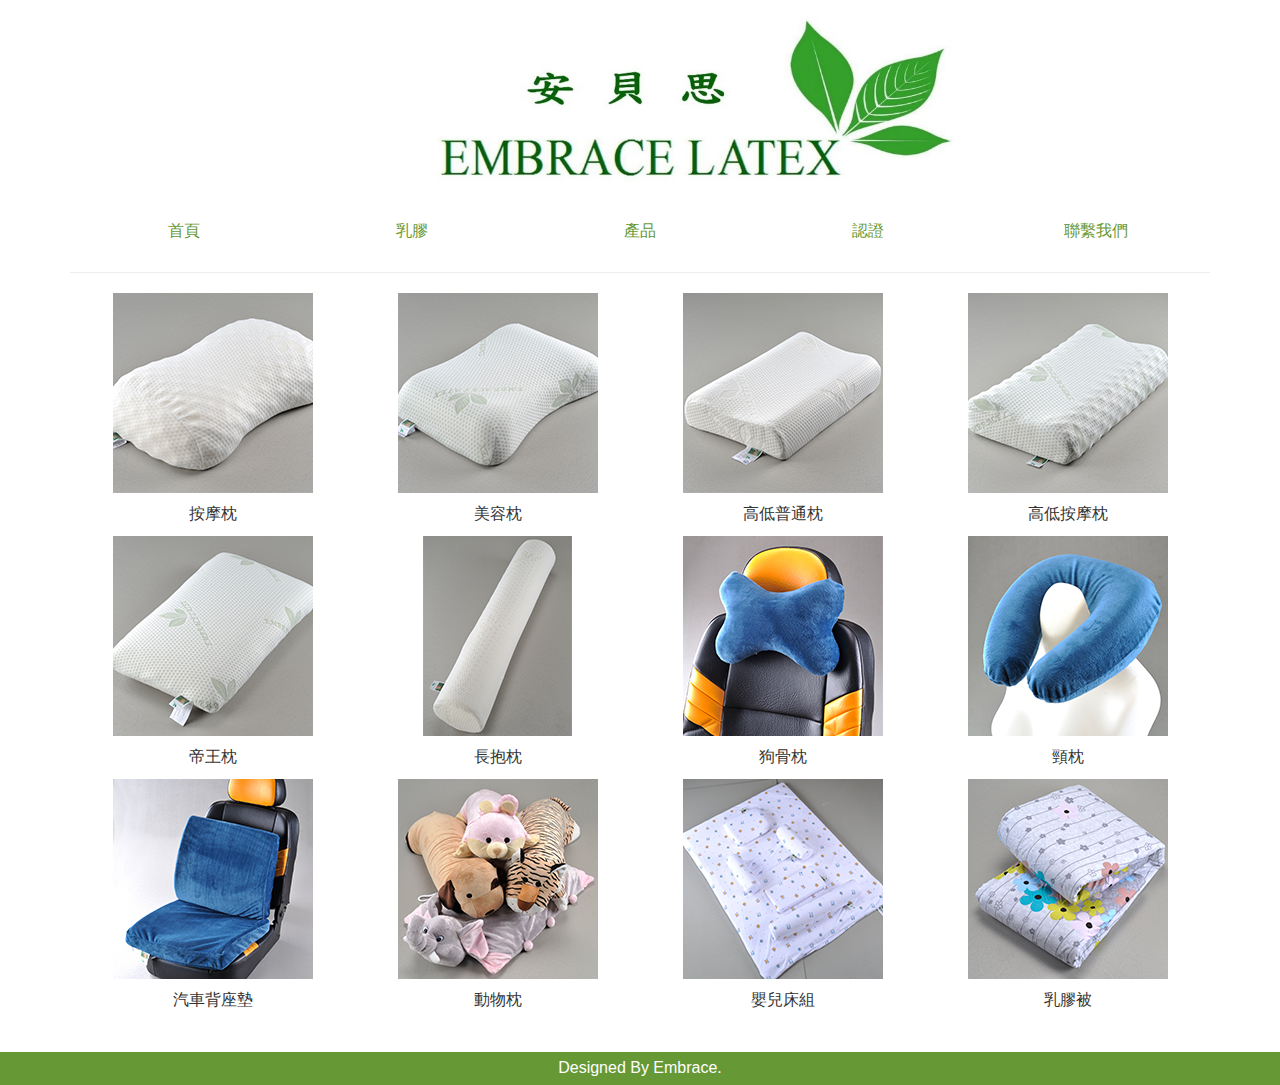
<file: products.html>
<!DOCTYPE html>
<html lang="zh-Hant-TW">
<head>
  <meta charset="utf-8">
  <meta http-equiv="X-UA-Compatible" content="IE=edge">
  <meta name="viewport" content="width=device-width, initial-scale=1">
  <meta keyword="Embrace Latex 安貝思">
  <meta description="Embrace Latex 安貝思">
  <meta author="趙承瑋 Piece Chao">
  <title>產品 - 安貝思</title>
  <link href="css/bootstrap.min.css" rel="stylesheet">
  <!--[if lt IE 9]>
    <script src="https://oss.maxcdn.com/html5shiv/3.7.2/html5shiv.min.js"></script>
    <script src="https://oss.maxcdn.com/respond/1.4.2/respond.min.js"></script>
  <![endif]-->
	<link rel="stylesheet" href="css/bootstrap.css">
	<link rel="stylesheet" href="css/bootstrap-theme.min.css">
	<link rel="stylesheet" href="css/app.css">
</head>
<body>
<main class="main">
<div class="container">
	<div class="visible-xs" style="padding: 30px;"></div>
	<div class="col-xs-12 text-center hidden-xs">
  	<img class="" src="images/logo.jpg" alt="" style="width:50%; height:50%; position:inherit; left:55px;">
	</div>
	<div class="clearfix"></div>

	<nav class="navbar navbar-default navbar-fixed-top visible-xs">
	  <div class="container-fluid">
	    <!-- Brand and toggle get grouped for better mobile display -->
	    <div class="navbar-header text-center">
	      <button type="button" class="navbar-toggle collapsed" data-toggle="collapse" data-target="#bs-example-navbar-collapse-1" style="float:left; margin: 15px 8px;">
	        <span class="sr-only">Toggle navigation</span>
	        <span class="icon-bar"></span>
	        <span class="icon-bar"></span>
	        <span class="icon-bar"></span>
	      </button>
	      <a class="navbar-brand" href="" class="navs" style="width:60%; padding:0; margin:auto;">
		      <img src="images/logo.png" style="width:150px; float:right;">
	      </a>
	    </div>

	    <!-- Collect the nav links, forms, and other content for toggling -->
	    <div class="collapse navbar-collapse" id="bs-example-navbar-collapse-1">
	      <ul class="nav navbar-nav">
	        <li><a href="index.html" class="nav-color navs">首頁</a></li>
					<li><a href="emulsion.html" class="nav-color navs" >乳膠</a></li>
					<li><a href="products.html" class="nav-color navs" >產品</a></li>
					<li><a href="authen.html" class="nav-color navs" >認證</a></li>
					<li><a href="contact.html" class="nav-color navs" >聯繫我們</a></li>
	      </ul>
	    </div><!-- /.navbar-collapse -->
	  </div><!-- /.container-fluid -->
	</nav>

	<nav class="hidden-xs">
		<ul class="nav nav-justified">
			<li><a href="index.html" class="nav-color">首頁</a></li>
			<li><a href="emulsion.html" class="nav-color" >乳膠</a></li>
			<li><a href="products.html" class="nav-color" >產品</a></li>
			<li><a href="authen.html" class="nav-color" >認證</a></li>
			<li><a href="contact.html" class="nav-color" >聯繫我們</a></li>
		</ul>
	</nav>

<section class="text-center" style="margin:20px 0;">
<hr class="hidden-xs">
	<div class="col-xs-12 col-sm-4 col-md-3">
		<a href="images/04.jpg" class="fancybox-thumbs" data-fancybox-group="thumb">
			<img src="images/04_s.jpg" alt="">
		</a>
		<p>按摩枕</p>
	</div>
	<div class="col-xs-12 col-sm-4 col-md-3">
		<a href="images/05.jpg" class="fancybox-thumbs" data-fancybox-group="thumb">
			<img src="images/05_s.jpg" alt="">
		</a>
		<p>美容枕</p>
	</div>
	<div class="col-xs-12 col-sm-4 col-md-3">
		<a href="images/06.jpg" class="fancybox-thumbs" data-fancybox-group="thumb">
			<img src="images/06_s.jpg" alt="">
		</a>
		<p>高低普通枕</p>
	</div>
	<div class="col-xs-12 col-sm-4 col-md-3">
		<a href="images/07.jpg" class="fancybox-thumbs" data-fancybox-group="thumb">
			<img src="images/07_s.jpg" alt="">
		</a>
		<p>高低按摩枕</p>
	</div>
	<div class="col-xs-12 col-sm-4 col-md-3">
		<a href="images/09.jpg" class="fancybox-thumbs" data-fancybox-group="thumb">
			<img src="images/09_s.jpg" alt="">
		</a>
		<p>帝王枕</p>
	</div>
	<div class="col-xs-12 col-sm-4 col-md-3">
		<a href="images/03.jpg" class="fancybox-thumbs" data-fancybox-group="thumb">
			<img src="images/03_s.jpg" alt="">
		</a>
		<p>長抱枕</p>
	</div>
	<div class="col-xs-12 col-sm-4 col-md-3">
		<a href="images/02.jpg" class="fancybox-thumbs" data-fancybox-group="thumb">
			<img src="images/02_s.jpg" alt="">
		</a>
		<p>狗骨枕</p>
	</div>
	<div class="col-xs-12 col-sm-4 col-md-3">
		<a href="images/10.jpg" class="fancybox-thumbs" data-fancybox-group="thumb">
			<img src="images/10_s.jpg" alt="">
		</a>
		<p>頸枕</p>
	</div>
	<div class="col-xs-12 col-sm-4 col-md-3">
		<a href="images/01.jpg" class="fancybox-thumbs" data-fancybox-group="thumb">
			<img src="images/01_s.jpg" alt="">
		</a>
		<p>汽車背座墊</p>
	</div>	
	<div class="col-xs-12 col-sm-4 col-md-3">
		<a href="images/08.jpg" class="fancybox-thumbs" data-fancybox-group="thumb">
			<img src="images/08_s.jpg" alt="">
		</a>
		<p>動物枕</p>
	</div>
	<div class="col-xs-12 col-sm-4 col-md-3">
		<a href="images/11.jpg" class="fancybox-thumbs" data-fancybox-group="thumb">
			<img src="images/11_s.jpg" alt="">
		</a>
		<p>嬰兒床組</p>
	</div>
	<div class="col-xs-12 col-sm-4 col-md-3">
		<a href="images/12.jpg" class="fancybox-thumbs" data-fancybox-group="thumb">
			<img src="images/12_s.jpg" alt="">
		</a>
		<p>乳膠被</p>
	</div>
	<div class="clear-fix"></div>
</section>

<style>
	.fancybox-thumbs {
		margin: 0 0 20px;
		/*padding: 0;*/
	}
	p {
		margin: 10px 0;
	}
	main {
		padding: 0 0 30px;
	}
</style>
<script>
window.onload=function(){
	$('.fancybox-thumbs').fancybox({
		prevEffect : 'none',
		nextEffect : 'none',

		closeBtn  : true,
		arrows    : false,
		nextClick : true,

		helpers : {
			thumbs : {
				width  : 50,
				height : 50
			}
		}
	});
}
</script>
<!-- Add jQuery library -->
<script type="text/javascript" src="js/jquery.min.js"></script>

<!-- Add mousewheel plugin (this is optional) -->
<script type="text/javascript" src="js/jquery.mousewheel-3.0.6.pack.js"></script>

<!-- Add fancyBox -->
<link rel="stylesheet" href="css/jquery.fancybox.css?v=2.1.5" type="text/css" media="screen" />
<script type="text/javascript" src="js/jquery.fancybox.pack.js?v=2.1.5"></script>

<!-- Optionally add helpers - button, thumbnail and/or media -->
<link rel="stylesheet" href="css/jquery.fancybox-buttons.css?v=1.0.5" type="text/css" media="screen" />
<script type="text/javascript" src="js/jquery.fancybox-buttons.js?v=1.0.5"></script>
<script type="text/javascript" src="js/jquery.fancybox-media.js?v=1.0.6"></script>

<link rel="stylesheet" href="css/jquery.fancybox-thumbs.css?v=1.0.7" type="text/css" media="screen" />
<script type="text/javascript" src="js/jquery.fancybox-thumbs.js?v=1.0.7"></script></main>
</div>
<footer>
	<p class="text-center" style="color:white; margin:5px 0;" >Designed By Embrace.</p>
</footer>
<script src="https://ajax.googleapis.com/ajax/libs/jquery/1.11.2/jquery.min.js"></script>
<!-- Add mousewheel plugin (this is optional) -->
<script type="text/javascript" src="js/jquery.mousewheel-3.0.6.pack.js"></script>

<!-- Add fancyBox -->
<link rel="stylesheet" href="css/jquery.fancybox.css?v=2.1.5" type="text/css" media="screen" />
<script type="text/javascript" src="js/jquery.fancybox.pack.js?v=2.1.5"></script>

<!-- Optionally add helpers - button, thumbnail and/or media -->
<link rel="stylesheet" href="css/jquery.fancybox-buttons.css?v=1.0.5" type="text/css" media="screen" />
<script type="text/javascript" src="js/jquery.fancybox-buttons.js?v=1.0.5"></script>
<script type="text/javascript" src="js/jquery.fancybox-media.js?v=1.0.6"></script>

<link rel="stylesheet" href="css/jquery.fancybox-thumbs.css?v=1.0.7" type="text/css" media="screen" />
<script type="text/javascript" src="js/jquery.fancybox-thumbs.js?v=1.0.7"></script>
<script src="js/bootstrap.min.js"></script>
</body>
</html>
</file>
<file: css/app.css>
.nav-color {
	color: rgb(102, 152, 53);
	font-size: 16px;
}
.nav>li>a:hover {
	background: rgba(102, 152, 53, 0.3);	
	color: white;
}
.navs {
	color: rgb(102, 152, 53) !important;
	font-size: 16px;
}
.navs:hover {
	background: rgba(102, 152, 53, 0.3) !important;	
	color: white !important;	
}
body {
	background: rgb(102, 152, 53);
}
.main {
	background: white;
}

p {
	font-size: 16px;
}
</file>
